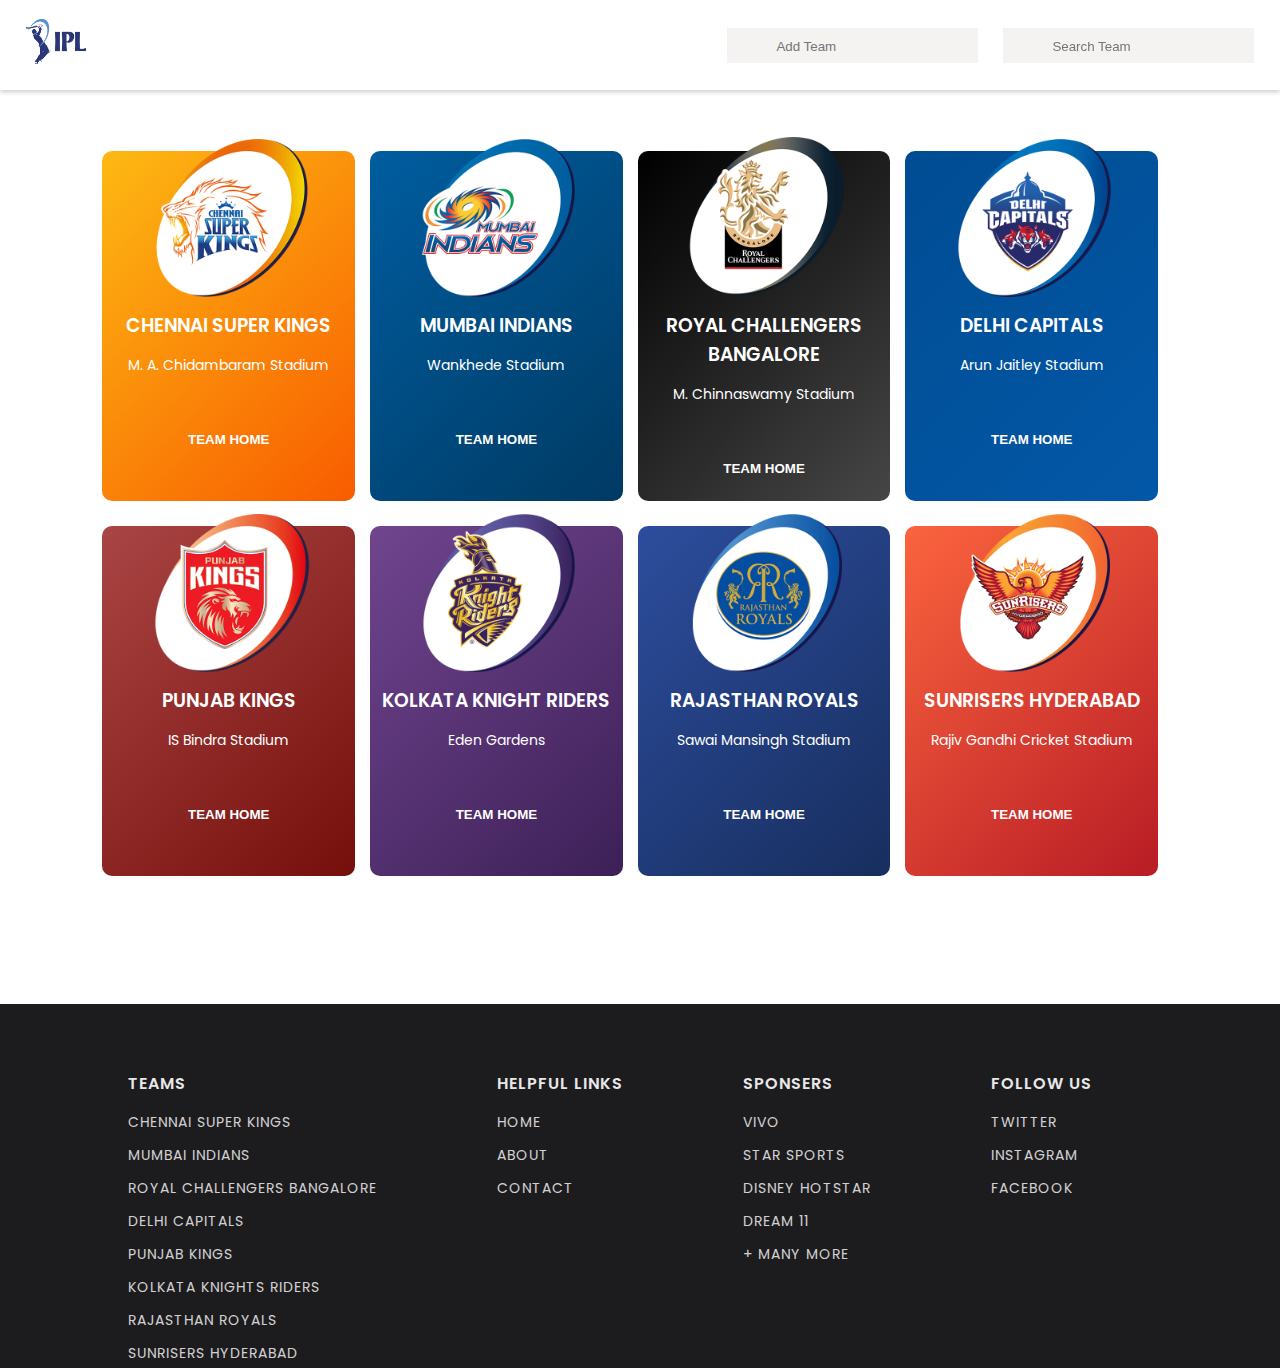
<file: index.html>
<!DOCTYPE html>
<html lang="en">
  <head>
    <meta charset="UTF-8" />
    <meta http-equiv="X-UA-Compatible" content="IE=edge" />
    <meta name="viewport" content="width=device-width, initial-scale=1.0" />
    <title>Indian Premier League</title>
    <link rel="stylesheet" href="./style.css" />
    <script
      src="https://code.jquery.com/jquery-3.6.0.min.js"
      integrity="sha256-/xUj+3OJU5yExlq6GSYGSHk7tPXikynS7ogEvDej/m4="
      crossorigin="anonymous"
    ></script>
    <link
      rel="stylesheet"
      href="https://use.fontawesome.com/releases/v5.15.3/css/all.css"
      integrity="sha384-SZXxX4whJ79/gErwcOYf+zWLeJdY/qpuqC4cAa9rOGUstPomtqpuNWT9wdPEn2fk"
      crossorigin="anonymous"
    />
  </head>
  <body>
    <header>
      <nav id="topbar">
        <div id="left-section">
          <div id="ipl-logo">
            <a href="./index.html"><img
              src="./IPL_logo.png"
              alt="IPL_logo"
            /></a>
          </div>
        </div>
        <div id="right-section">
          <div id="add-team">
            <i  id="add-button" class="fas fa-plus"></i>
            <input type="text" placeholder="Add Team" id="add-box" />
            <!-- <a id= "add-button" href="">Add Team</a> -->
          </div>
          <div id="search-wrapper">
            <i class="fas fa-search"></i>
            <input type="text" placeholder="Search Team" id="search-box" />
          </div>
        </div>
      </nav>
    </header>
    <main>
      <div id="team-grid">
        <!-- <div class="team-card-wrapper">
          <a class="team-card" href="">
            <div class="team team-dc">
              <div class="card-info">
                <div class="team-logo dc"></div>
                <div class="card-details">
                  <h3 class="card-title">delhi</br>capitals</h3>
                  <p class="home-stadium">arun jaitley</p>
                </div>
                <button class="card-link">Home page</button>
              </div>
            </div>
          </a>
        </div> -->
      </div>
    </main>
    <footer>
      <div>
        <p class="footer-heading">Teams</p>
        <a href="#" class="footer-link">Chennai Super Kings</a>
        <a href="#" class="footer-link">Mumbai Indians</a>
        <a href="#" class="footer-link">Royal Challengers Bangalore</a>
        <a href="#" class="footer-link">Delhi Capitals</a>
        <a href="#" class="footer-link">Punjab Kings</a>
        <a href="#" class="footer-link">Kolkata Knights Riders</a>
        <a href="#" class="footer-link">Rajasthan Royals</a>
        <a href="#" class="footer-link">Sunrisers Hyderabad</a>
      </div>
      <div>
        <p class="footer-heading">Helpful Links</p>
        <a href="#" class="footer-link">Home</a>
        <a href="#" class="footer-link">About</a>
        <a href="#" class="footer-link">Contact</a>
      </div>
      <div>
        <p class="footer-heading">Sponsers</p>
        <a href="#" class="footer-link">Vivo</a>
        <a href="#" class="footer-link">Star Sports</a>
        <a href="#" class="footer-link">Disney Hotstar</a>
        <a href="#" class="footer-link">Dream 11</a>
        <a href="#" class="footer-link">+ Many More</a>
      </div>
      <div>
        <p class="footer-heading">Follow Us</p>
        <p class="footer-link">Twitter</a>
        <p class="footer-link">Instagram</a>
        <p class="footer-link">Facebook</a>
      </div>
    </footer>
    <script src="./main.js"></script>
  </body>
</html>
</file>
<file: style.css>
@import url("https://fonts.googleapis.com/css2?family=Poppins:ital,wght@0,100;0,200;0,300;0,400;0,500;0,600;0,700;0,800;0,900;1,100;1,200;1,300;1,400;1,500;1,600;1,700;1,800;1,900&display=swap");
* {
  margin: 0;
  padding: 0;
  box-sizing: border-box;
}
body {
  font-family: "Poppins", sans-serif;
}
#topbar {
  width: 100%;
  box-shadow: 0 2px 5px #ccc;
  background-color: white;
  position: fixed;
  top: 0;
  left: 0;
  display: flex;
  justify-content: space-between;
  align-items: center;
  padding: 16px 2%;
  height: 10vh;
  z-index: 10;
}
.fas {
  cursor: pointer;
}
#left-section {
  display: inline-flex;
  justify-content: start;
  align-items: center;
}
#left-section #ipl-logo {
  width: 10%;
}
#ipl-logo img {
  width: 60px;
  height: 45px;
}
#right-section {
  display: flex;
  justify-content: space-between;
  align-items: center;
}
#search-wrapper,
#add-team {
  max-width: 400px;
  position: relative;
  margin-left: 25px;
}
#search-wrapper > i,
#add-team > i {
  position: absolute;
  color: #999;
  font-size: 18px;
  top: 50%;
  left: 12px;
  transform: translateY(-50%);
}
#search-box,
#add-box {
  width: 100%;
  border: 1px solid rgb(245, 242, 242);
  background-color: rgb(245, 242, 242);
  box-sizing: border-box;
  padding: 10px 24px 8px 48px;
  color: black;
  outline: none;
}
#add-team > a {
  text-decoration: none;
  color: black;
  margin-left: 32px;
  font-weight: 600;
}
main {
  width: 100%;
  min-height: 80vh;
  margin-top: 100px;
  padding-bottom: 8%;
}
#team-grid {
  padding: 4% 8% 0;
  display: flex;
  flex-wrap: wrap;
}
.team-card-wrapper {
  width: 23.5%;
  margin-right: 15px;
  margin-bottom: 25px;
}
.team-card {
  text-align: center;
  text-decoration: none;
}
.team {
  border-radius: 10px;
  min-height: 350px;
  background: linear-gradient(136deg, #004c93, #0358a7);
}
#team1 {
  background: linear-gradient(136deg, #fdb913, #f85c00);
}
#team2 {
  background: linear-gradient(136deg, #005da0, #003a63);
}
#team3 {
  background: linear-gradient(136deg, #000, #464646);
}
#team4 {
  background: linear-gradient(136deg, #004c93, #0358a7);
}
#team5 {
  background: linear-gradient(136deg, #aa4545, #740f0b);
}
#team6 {
  background: linear-gradient(136deg, #70458f, #3d2057);
}
#team7 {
  background: linear-gradient(136deg, #2d4d9d, #172e5e);
}
#team8 {
  background: linear-gradient(136deg, #fb643e, #b81c25);
}
.card-info {
  padding: 10px;
  position: relative;
}
.team-logo {
  background-image: url(./Logos/NewTeam.png);
  background-repeat: no-repeat;
  display: block;
  width: 158px;
  height: 158px;
  position: absolute;
  top: -4%;
  left: 20%;
  background-size: contain;
}
#CSK {
  background-image: url(./Logos/CSK.png);
}
#MI {
  background-image: url(./Logos/MI.png);
}
#RCB {
  background-image: url(./Logos/RCB.png);
}
#DC {
  background-image: url(./Logos/DC.png);
}
#PK {
  background-image: url(./Logos/PBKS.png);
}
#KKR {
  background-image: url(./Logos/KKR.png);
}
#RR {
  background-image: url(./Logos/RR.png);
}
#SRH {
  background-image: url(./Logos/SRH.png);
}
.card-details {
  margin-top: 150px;
  margin-bottom: 50px;
}
.card-title {
  color: white;
  font-weight: 600;
  margin: 5px 0;
  text-transform: uppercase;
}
.home-stadium {
  color: white;
  margin: 15px 0;
  font-size: 14px;
}
.card-link {
  background-color: transparent;
  border: none;
  color: white;
  margin-bottom: 10px;
  text-transform: uppercase;
  font-weight: 600;
}
footer {
  width: 100%;
  background-color: #1c1b1e;
  display: flex;
  justify-content: center;
  padding: 4% 8%;
}
footer > div:first-of-type {
  padding-left: 0;
}
footer > div {
  padding-left: 60px;
  padding-right: 60px;
}
.footer-heading {
  text-transform: uppercase;
  font-weight: 600;
  font-size: 16px;
  color: white;
  opacity: 0.9;
  letter-spacing: 1px;
  margin: 16px 0;
}
.footer-link {
  text-decoration: none;
  color: white;
  display: block;
  margin-top: 12px;
  letter-spacing: 1px;
  text-transform: uppercase;
  font-size: 14px;
  opacity: 0.8;
}
@media screen and (max-width: 480px) {
  #topbar {
    padding: 10px 4%;
  }
  main {
    padding: 0 20px;
  }
  .team-card-wrapper {
    width: 100%;
  }
  footer {
    flex-direction: column;
  }
  footer > div {
    padding-left: 0;
    margin-bottom: 20px;
  }
}
</file>
